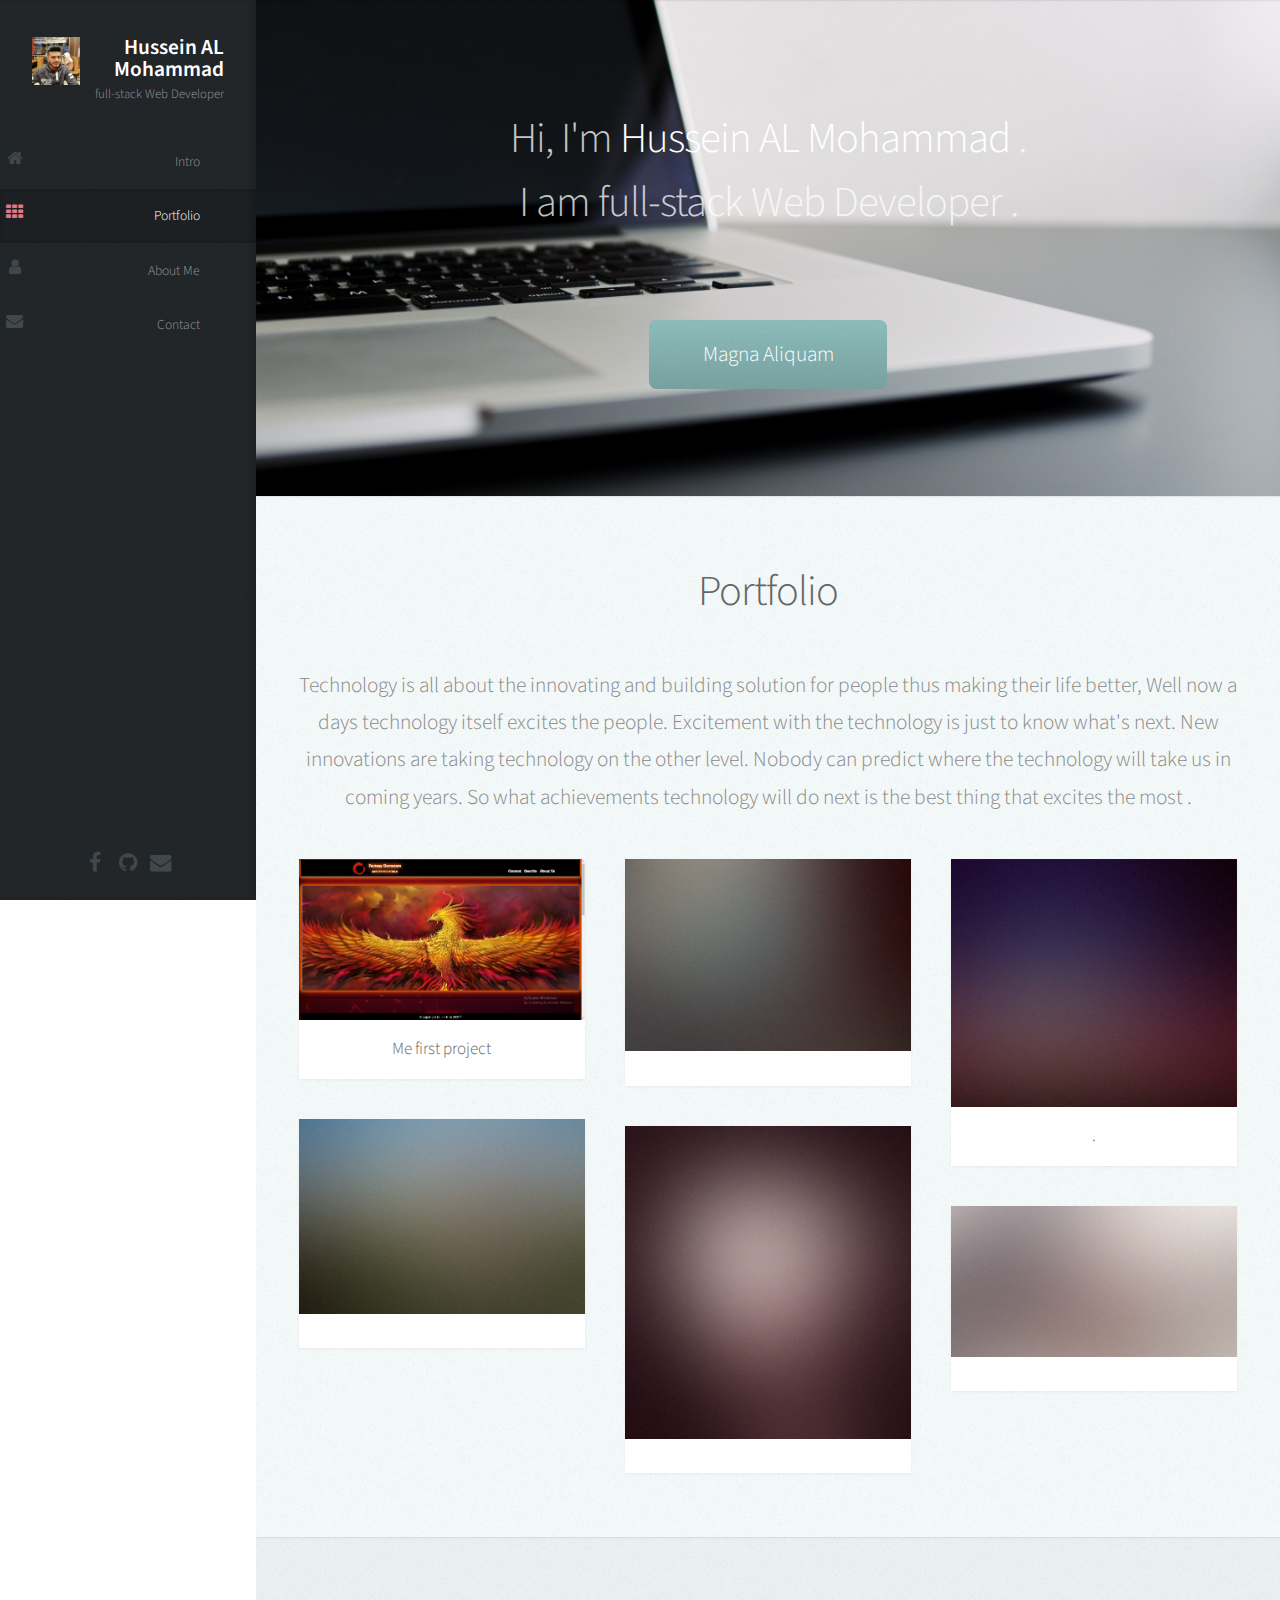
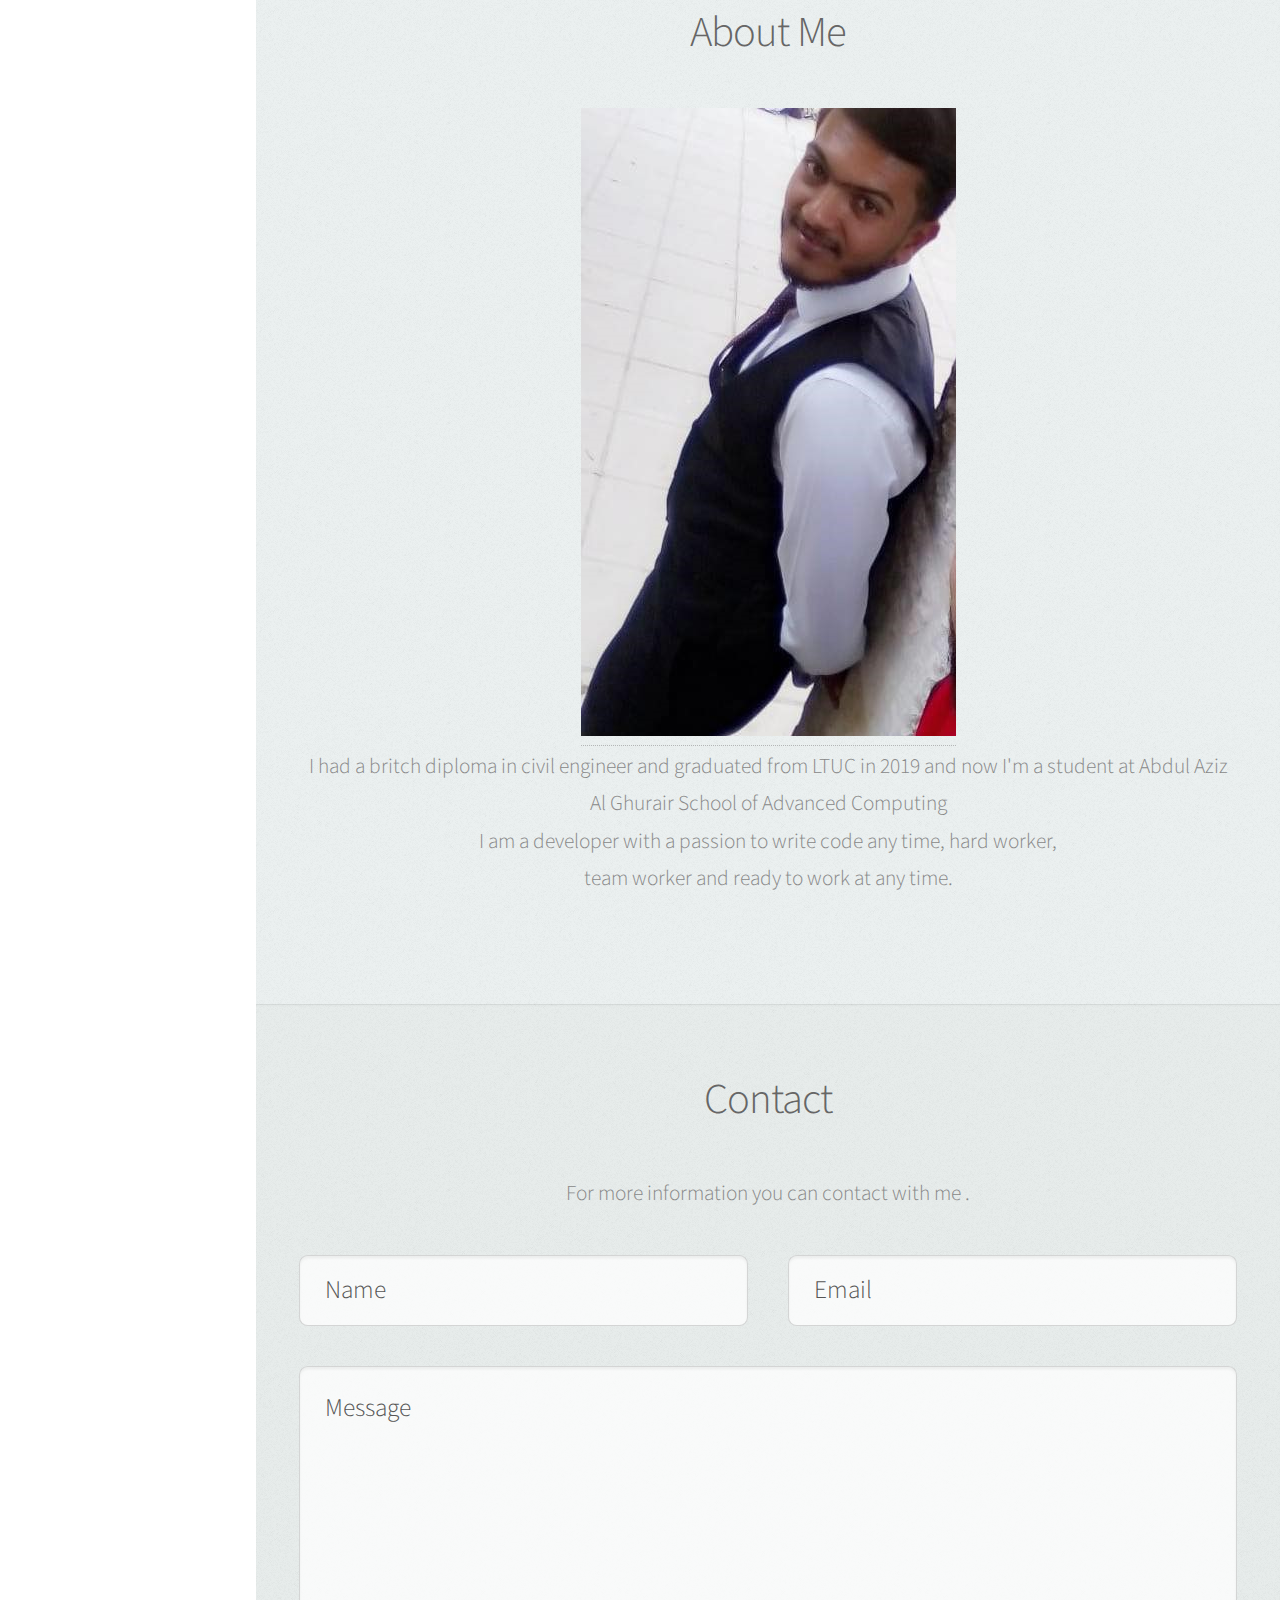
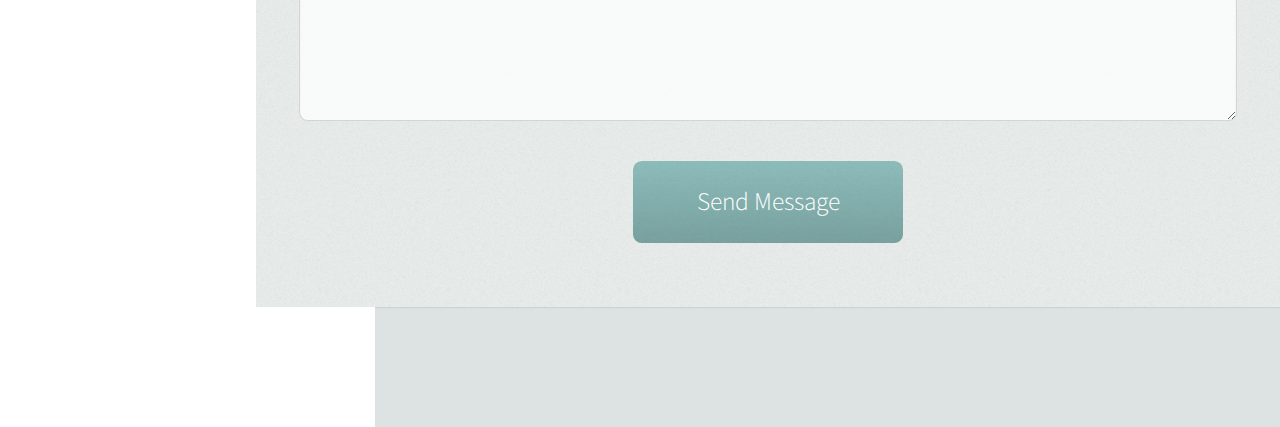
<file: index.html>
<!DOCTYPE HTML>
<!--
	Prologue by HTML5 UP
	html5up.net | @ajlkn
	Free for personal and commercial use under the CCA 3.0 license (html5up.net/license)
-->
<html>
	<head>
		<title>Hussein AL Mohammad Portfolio</title>
		<meta charset="utf-8" />
		<meta name="viewport" content="width=device-width, initial-scale=1, user-scalable=no" />
		<!-- <link rel="stylesheet" href="ass	ets/css/main.css" /> -->
		<link rel="stylesheet" href="assets/css/base.css">
		<link rel="stylesheet" href="assets/css/layout.css">
		<link rel="stylesheet" href="assets/css/modules.css">
	</head>
	<body class="is-preload">

		<!-- Header -->
			<div id="header">

				<div class="top">

					<!-- Logo -->
						<div id="logo">
							<span class="image avatar48"><img src="images/Hussein.jpg" alt="zzzzz" /></span>
							<h1 id="title">Hussein AL Mohammad</h1>
							<p>full-stack Web Developer </p>
						</div>

					<!-- Nav -->
						<nav id="nav">
							<ul>
								<li><a href="#top" id="top-link"><span class="icon fa-home">Intro</span></a></li>
								<li><a href="#portfolio" id="portfolio-link"><span class="icon fa-th">Portfolio</span></a></li>
								<li><a href="#about" id="about-link"><span class="icon fa-user">About Me</span></a></li>
								<li><a href="#contact" id="contact-link"><span class="icon fa-envelope">Contact</span></a></li>
							</ul>
						</nav>

				</div>

				<div class="bottom">

					<!-- Social Icons -->
						<ul class="icons">
							<!-- <li><a href="#" class="icon fa-twitter"><span class="label">Twitter</span></a></li> -->
							<li><a href="https://www.facebook.com/profile.php?id=100006648313156" class="icon fa-facebook"><span class="label">Facebook</span></a></li>
							<li><a href="https://github.com/Hussein66253" class="icon fa-github"><span class="label">Github</span></a></li>
							<!-- <li><a href="#" class="icon fa-dribbble"><span class="label">Dribbble</span></a></li> -->
							<li><a href="https://hussein66253@icloud.com" class="icon fa-envelope"><span class="label">Email</span></a></li>
						</ul>

				</div>

			</div>

		<!-- Main -->
			<div id="main">

				<!-- Intro -->
					<section id="top" class="one dark cover">
						<div class="container">

							<header>
								<h2 class="alt">Hi, I'm  <strong>Hussein AL Mohammad</strong> . <br> I am full-stack Web Developer .</p>
							</header>

							<footer>
								<a href="#portfolio" class="button scrolly">Magna Aliquam</a>
							</footer>

						</div>
					</section>

				<!-- Portfolio -->
					<section id="portfolio" class="two">
						<div class="container">

							<header>
								<h2>Portfolio</h2>
							</header>

							<p>Technology is all about the innovating and building solution for people thus making their life better, Well now a days technology itself excites the people. Excitement with the technology is just to know what's next. New innovations are taking technology on the other level. Nobody can predict where the technology will take us in coming years. So what achievements technology will do next is the best thing that excites the most	.</p>

							<div class="row">
								<div class="col-4 col-12-mobile">
									<article class="item">
										<a href="https://quick-bits.github.io/fantasy-project/index.html" class="image fit"><img src="images/pic-fant.png" alt="" /></a>
										<header>
											<h3>Me first project</h3>
										</header>
									</article>
									<article class="item">
										<a href="#" class="image fit"><img src="images/pic02.jpg" alt="" /></a>
										<header>
											<h3> </h3>
										</header>
									</article>
								</div>
								<div class="col-4 col-12-mobile">
									<article class="item">
										<a href="#" class="image fit"><img src="images/pic03.jpg" alt="" /></a>
										<header>
											<h3></h3>
										</header>
									</article>
									<article class="item">
										<a href="#" class="image fit"><img src="images/pic04.jpg" alt="" /></a>
										<header>
											<h3></h3>
										</header>
									</article>
								</div>
								<div class="col-4 col-12-mobile">
									<article class="item">
										<a href="#" class="image fit"><img src="images/pic07.jpg" alt="Nature" /></a>
										<header>
											<h3>.</h3>
										</header>
									</article>
									<article class="item">
										<a href="#" class="image fit"><img src="images/pic06.jpg" alt="friends" /></a>
										<header>
											<h3></h3>
										</header>
									</article>
								</div>
							</div>

						</div>
					</section>

				<!-- About Me -->
					<section id="about" class="three">
						<div class="container">

							<header>
								<h2>About Me</h2>
							</header>


							<a href="https://www.icloud.com/iclouddrive/0LF2GhEoJfBlWH83_ekZb_vEw#Hussein_Eisa_AL_Mohamad__-_video" id="image featured"><img src="images/banner.jpg" alt="" /></a>

							<p>I had a britch diploma in civil engineer and graduated from LTUC in 2019 and now I'm a student at Abdul Aziz Al Ghurair School of Advanced Computing <br> 
								I am a developer with a passion to write code any time, hard worker, <br> team worker and ready to work at any time.</p>

						</div>
					</section>

				<!-- Contact -->
					<section id="contact" class="four">
						<div class="container">

							<header>
								<h2>Contact</h2>
							</header>

							<p>For more information you can contact with me .</p>

							<form method="post" action="#">
								<div class="row">
									<div class="col-6 col-12-mobile"><input type="text" name="name" placeholder="Name" /></div>
									<div class="col-6 col-12-mobile"><input type="text" name="email" placeholder="Email" /></div>
									<div class="col-12">
										<textarea name="message" placeholder="Message"></textarea>
									</div>
									<div class="col-12">
										<input type="submit" value="Send Message" />
									</div>
								</div>
							</form>

						</div>
					</section>

			</div>

		<!-- Footer -->
			<div id="footer">

				<!-- Copyright -->
					<ul class="copyright">
						<!-- <li>&copy; Untitled. All rights reserved.</li><li>Design: <a href="http://html5up.net">HTML5 UP</a></li> -->
					</ul>

			</div>

		<!-- Scripts -->
			<script src="assets/js/jquery.min.js"></script>
			<script src="assets/js/jquery.scrolly.min.js"></script>
			<script src="assets/js/jquery.scrollex.min.js"></script>
			<script src="assets/js/browser.min.js"></script>
			<script src="assets/js/breakpoints.min.js"></script>
			<script src="assets/js/util.js"></script>
			<script src="assets/js/main.js"></script>

	</body>
</html>
</file>
<file: assets/css/layout.css>
/*
	Prologue by HTML5 UP
	html5up.net | @ajlkn
	Free for personal and commercial use under the CCA 3.0 license (html5up.net/license)
*/
/* Header */

#header {
    display: -moz-flex;
    display: -webkit-flex;
    display: -ms-flex;
    display: flex;
    -moz-flex-direction: column;
    -webkit-flex-direction: column;
    -ms-flex-direction: column;
    flex-direction: column;
    -moz-justify-content: space-between;
    -webkit-justify-content: space-between;
    -ms-justify-content: space-between;
    justify-content: space-between;
    background: #222629 url("images/overlay.png");
    box-shadow: inset -0.25em 0 0.25em 0 rgba(0, 0, 0, 0.1);
    color: #fff;
    height: 100%;
    left: 0;
    overflow-y: auto;
    position: fixed;
    text-align: right;
    top: 0;
    width: 375px;
}

    #header .top {
        -moz-flex-grow: 1;
        -webkit-flex-grow: 1;
        -ms-flex-grow: 1;
        flex-grow: 1;
    }

    #header .bottom {
        -moz-flex-shrink: 0;
        -webkit-flex-shrink: 0;
        -ms-flex-shrink: 0;
        flex-shrink: 0;
        padding: 1.5em 0 0.75em 0;
    }

        #header .bottom > :last-child {
            margin-bottom: 0;
        }

    #header .icons {
        font-size: 0.8em;
        text-align: center;
    }

        #header .icons a {
            color: #41484c;
            -moz-transition: color 0.35s ease-in-out;
            -webkit-transition: color 0.35s ease-in-out;
            -ms-transition: color 0.35s ease-in-out;
            transition: color 0.35s ease-in-out;
        }

            #header .icons a:hover {
                color: #fff;
            }
            header {
                margin: 0 0 2em 0;
            }
            #header {
                width: 300px;
            }
            #header {
				width: 20%;
            }           
	#headerToggle {
		display: none;
	}
/* Item */

.item {
    box-shadow: 0 0.05em 0.15em 0 rgba(0, 0, 0, 0.05);
    margin-bottom: 40px;
}

    .item header {
        background: #fff;
        margin: 0;
        padding: 1em 0 1em 0;
        font-size: 0.8em;
    }

        .item header h3 {
            font-size: 1em;
        }

/* Footer */

#footer {
    margin-left: 375px;
    text-align: center;
    background-color: #dce3e2;
    padding: 3em 0 4em 0;
    box-shadow: inset 0 1px 0 0 rgba(0, 0, 0, 0.05), inset 0 0.1em 0.1em 0 rgba(0, 0, 0, 0.025);
    font-size: 0.8em;
}

    #footer .copyright {
        cursor: default;
        margin: 0;
    }

        #footer .copyright li {
            display: inline-block;
            line-height: 1em;
            border-left: solid 1px rgba(128, 128, 128, 0.35);
            padding: 0 0 0 0.5em;
            margin: 0 0 0 0.5em;
        }

            #footer .copyright li:first-child {
                border-left: 0;
                padding-left: 0;
                margin-left: 0;
            }

            #nav ul {
                list-style: none;
                padding-left: 0;
                margin-bottom: 0;
            }
        
                #nav ul li {
                    padding-left: 0;
                }
        
                    #nav ul li a {
                        display: block;
                        padding: 0.5em 1.5em 0.5em 1.5em;
                        color: rgba(255, 255, 255, 0.5);
                        text-decoration: none;
                        outline: 0;
                        border: 0;
                        -moz-transition: none;
                        -webkit-transition: none;
                        -ms-transition: none;
                        transition: none;
                    }
        
                        #nav ul li a span {
                            position: relative;
                            display: block;
                            font-size: 0.8em;
                        }
        
                            #nav ul li a span:before {
                                position: absolute;
                                left: 0;
                                color: #41484c;
                                text-align: center;
                                width: 1.25em;
                                line-height: 1.75em;
                            }
        
                        #nav ul li a.active {
                            background: rgba(0, 0, 0, 0.15);
                            box-shadow: inset 0 0 0.25em 0 rgba(0, 0, 0, 0.125);
                            color: #fff;
                        }
        
                            #nav ul li a.active span:before {
                                color: #e27689;
                            }
/* Sections/Article */

section, article {
    margin-bottom: 3em;
}

    section > :last-child,
    section > .container, section:last-child, article > :last-child,
    article > .container, article:last-child {
        margin-bottom: 0;
    }

    .row > section, .row > article {
        margin-bottom: 0;
    }
    * Row */

	.row {
		display: flex;
		flex-wrap: wrap;
		box-sizing: border-box;
		align-items: stretch;
	}

		.row > * {
			box-sizing: border-box;
		}

		.row.gtr-uniform > * > :last-child {
			margin-bottom: 0;
		}

		.row.aln-left {
			justify-content: flex-start;
		}

		.row.aln-center {
			justify-content: center;
		}

		.row.aln-right {
			justify-content: flex-end;
		}

		.row.aln-top {
			align-items: flex-start;
		}

		.row.aln-middle {
			align-items: center;
		}

		.row.aln-bottom {
			align-items: flex-end;
		}

		.row > .imp {
			order: -1;
		}

		.row > .col-1 {
			width: 8.3333333333%;
		}

		.row > .off-1 {
			margin-left: 8.3333333333%;
		}

		.row > .col-2 {
			width: 16.6666666667%;
		}

		.row > .off-2 {
			margin-left: 16.6666666667%;
		}

		.row > .col-3 {
			width: 25%;
		}

		.row > .off-3 {
			margin-left: 25%;
		}

		.row > .col-4 {
			width: 33.3333333333%;
		}

		.row > .off-4 {
			margin-left: 33.3333333333%;
		}

		.row > .col-5 {
			width: 41.6666666667%;
		}

		.row > .off-5 {
			margin-left: 41.6666666667%;
		}

		.row > .col-6 {
			width: 50%;
		}

		.row > .off-6 {
			margin-left: 50%;
		}

		.row > .col-7 {
			width: 58.3333333333%;
		}

		.row > .off-7 {
			margin-left: 58.3333333333%;
		}

		.row > .col-8 {
			width: 66.6666666667%;
		}

		.row > .off-8 {
			margin-left: 66.6666666667%;
		}

		.row > .col-9 {
			width: 75%;
		}

		.row > .off-9 {
			margin-left: 75%;
		}

		.row > .col-10 {
			width: 83.3333333333%;
		}

		.row > .off-10 {
			margin-left: 83.3333333333%;
		}

		.row > .col-11 {
			width: 91.6666666667%;
		}

		.row > .off-11 {
			margin-left: 91.6666666667%;
		}

		.row > .col-12 {
			width: 100%;
		}

		.row > .off-12 {
			margin-left: 100%;
		}

		.row.gtr-0 {
			margin-top: 0px;
			margin-left: 0px;
		}

			.row.gtr-0 > * {
				padding: 0px 0 0 0px;
			}

			.row.gtr-0.gtr-uniform {
				margin-top: 0px;
			}

				.row.gtr-0.gtr-uniform > * {
					padding-top: 0px;
				}

		.row.gtr-25 {
			margin-top: -10px;
			margin-left: -10px;
		}

			.row.gtr-25 > * {
				padding: 10px 0 0 10px;
			}

			.row.gtr-25.gtr-uniform {
				margin-top: -10px;
			}

				.row.gtr-25.gtr-uniform > * {
					padding-top: 10px;
				}

		.row.gtr-50 {
			margin-top: -20px;
			margin-left: -20px;
		}

			.row.gtr-50 > * {
				padding: 20px 0 0 20px;
			}

			.row.gtr-50.gtr-uniform {
				margin-top: -20px;
			}

				.row.gtr-50.gtr-uniform > * {
					padding-top: 20px;
				}

		.row {
			margin-top: -40px;
			margin-left: -40px;
		}

			.row > * {
				padding: 40px 0 0 40px;
			}

			.row.gtr-uniform {
				margin-top: -40px;
			}

				.row.gtr-uniform > * {
					padding-top: 40px;
				}

		.row.gtr-150 {
			margin-top: -60px;
			margin-left: -60px;
		}

			.row.gtr-150 > * {
				padding: 60px 0 0 60px;
			}

			.row.gtr-150.gtr-uniform {
				margin-top: -60px;
			}

				.row.gtr-150.gtr-uniform > * {
					padding-top: 60px;
				}

		.row.gtr-200 {
			margin-top: -80px;
			margin-left: -80px;
		}

			.row.gtr-200 > * {
				padding: 80px 0 0 80px;
			}

			.row.gtr-200.gtr-uniform {
				margin-top: -80px;
			}

				.row.gtr-200.gtr-uniform > * {
					padding-top: 80px;
				}

footer {
        margin: 2em 0 0 0;
       }
</file>
<file: assets/css/modules.css>
/*
	Prologue by HTML5 UP
	html5up.net | @ajlkn
	Free for personal and commercial use under the CCA 3.0 license (html5up.net/license)
*/
/* Icons */

.icon {
    text-decoration: none;
}

	ul.icons {
		cursor: default;
		list-style: none;
		padding-left: 0;
	}

		ul.icons li {
			display: inline-block;
			padding-left: 0;
		}

		ul.icons a {
			display: inline-block;
			width: 2em;
			height: 2em;
			line-height: 2em;
			text-align: center;
			border: 0;
		}


    .icon:before {
        display: inline-block;
        font-family: FontAwesome;
        font-size: 1.25em;
        text-decoration: none;
        font-style: normal;
        font-weight: normal;
        line-height: 1;
        -webkit-font-smoothing: antialiased;
        -moz-osx-font-smoothing: grayscale;
    }

    .icon > .label {
        display: none;
    }
	#logo {
		position: relative;
		margin: 1.75em 1.5em 1.5em 1.5em;
		min-height: 48px;
		cursor: default;
	}

		#logo h1 {
			position: relative;
			color: #fff;
			font-weight: 600;
			font-size: 1em;
			line-height: 1em;
		}

		#logo p {
			position: relative;
			display: block;
			font-size: 0.6em;
			color: rgba(255, 255, 255, 0.5);
			line-height: 1.25em;
			margin: 0.5em 0 0 0;
		}

		#logo .image {
			position: absolute;
			left: 0;
			top: 0;
		}
/* Form */

form label {
    display: block;
    text-align: left;
    margin-bottom: 0.5em;
}

form input[type="text"],
form input[type="email"],
form input[type="password"],
form select,
form textarea {
    position: relative;
    -webkit-appearance: none;
    display: block;
    border: 0;
    outline: 0;
    background: #fff;
    background: rgba(255, 255, 255, 0.75);
    width: 100%;
    border-radius: 0.35em;
    padding: 0.75em 1em 0.75em 1em;
    box-shadow: inset 0 0.1em 0.1em 0 rgba(0, 0, 0, 0.05);
    border: solid 1px rgba(0, 0, 0, 0.15);
    -moz-transition: all 0.35s ease-in-out;
    -webkit-transition: all 0.35s ease-in-out;
    -ms-transition: all 0.35s ease-in-out;
    transition: all 0.35s ease-in-out;
}

    form input[type="text"]:focus,
    form input[type="email"]:focus,
    form input[type="password"]:focus,
    form select:focus,
    form textarea:focus {
        box-shadow: 0 0 2px 1px #8ebebc;
        background: #fff;
    }

form input[type="text"],
form input[type="email"],
form input[type="password"],
form select {
    line-height: 1.25em;
}

form textarea {
    min-height: 14em;
}

form ::-webkit-input-placeholder {
    color: #555 !important;
}

form :-moz-placeholder {
    color: #555 !important;
}

form ::-moz-placeholder {
    color: #555 !important;
}

form :-ms-input-placeholder {
    color: #555 !important;
}

form ::-moz-focus-inner {
    border: 0;
}

/* Table */

table {
    width: 100%;
    text-align: left;
}

    table tbody tr:nth-child(2n+2) {
        background: #f4f4f4;
    }

    table td {
        padding: 0.5em 1em 0.5em 1em;
    }

    table th {
        text-align: left;
        padding: 0.5em 1em 0.5em 1em;
        color: #fff;
        background: #222729 url("images/overlay.png");
    }

    table thead {
        background: #444;
        color: #fff;
    }

    table tfoot {
        background: #eee;
    }

/* Button */

input[type="button"],
input[type="submit"],
input[type="reset"],
button,
.button {
    position: relative;
    display: inline-block;
    border-radius: 0.35em;
    color: #fff !important;
    text-decoration: none;
    padding: 0.75em 2.5em 0.75em 2.5em;
    background-color: #8ebebc;
    border: 0;
    cursor: pointer;
    background-image: -moz-linear-gradient(top, rgba(0, 0, 0, 0), rgba(0, 0, 0, 0.15)), url("images/overlay.png");
    background-image: -webkit-linear-gradient(top, rgba(0, 0, 0, 0), rgba(0, 0, 0, 0.15)), url("images/overlay.png");
    background-image: -ms-linear-gradient(top, rgba(0, 0, 0, 0), rgba(0, 0, 0, 0.15)), url("images/overlay.png");
    background-image: linear-gradient(top, rgba(0, 0, 0, 0), rgba(0, 0, 0, 0.15)), url("images/overlay.png");
    -moz-transition: background-color 0.35s ease-in-out;
    -webkit-transition: background-color 0.35s ease-in-out;
    -ms-transition: background-color 0.35s ease-in-out;
    transition: background-color 0.35s ease-in-out;
}

    input[type="button"]:hover,
    input[type="submit"]:hover,
    input[type="reset"]:hover,
    button:hover,
    .button:hover {
        background-color: #9ececc;
    }

    input[type="button"]:active,
    input[type="submit"]:active,
    input[type="reset"]:active,
    button:active,
    .button:active {
        background-color: #7eaeac;
    }

/* List */

ul {
    list-style: disc;
    padding-left: 1em;
}

    ul li {
        padding-left: 0.5em;
    }

ol {
    list-style: decimal;
    padding-left: 1.25em;
}

    ol li {
        padding-left: 0.25em;
    }

/* Image */

.image {
    display: inline-block;
    border: 0;
}
 
    .image img {
        display: block;
        width: 100%;
    }
   
    .image.avatar48 {
        width: 48px;
        height: 48px;
        background: #f00;
    }

        .image.avatar48 img {
            width: 48px;
            height: 48px;
        }

    .image.fit {
        display: block;
        width: 100%;
    }

    .image.featured {
        display: block;
        width: 100%;
        margin: 0 0 2em 0;
    }

    .image.left {
        float: left;
        margin: 0 2em 2em 0;
    }

    .image.centered {
        display: block;
        margin: 0 0 2em 0;
    }

        .image.centered img {
            margin: 0 auto;
            width: auto;
        }
        input, textarea, select {
            font-family: 'Source Sans Pro', sans-serif;
            font-size: 19pt;
            font-weight: 300;
            line-height: 1.75em;
            color: #888;
        }
    
        h1, h2, h3, h4, h5, h6 {
            font-weight: 300;
            color: #666;
            line-height: 1.5em;
        }
    
        h1 a, h2 a, h3 a, h4 a, h5 a, h6 a {
            color: inherit;
            text-decoration: none;
        }
    
            h1 a strong, h2 a strong, h3 a strong, h4 a strong, h5 a strong, h6 a strong {
                color: #333;
            }
    
        h2 {
            font-size: 2em;
            letter-spacing: -1px;
        }
    
            h2.alt {
                color: #444;
            }
    
                h2.alt strong {
                color: #444;
                }
    
        h3 {
            font-size: 1.5em;
        }
    
    
    
            header > p {
                margin: 1em 0 0 0;
            }
    
        
    
        strong, b {
            font-weight: 300;
            color: #666;
        }
    
        em, i {
            font-style: italic;
        }
    
        a {
            text-decoration: none;
            color: inherit;
            border-bottom: dotted 1px rgba(128, 128, 128, 0.5);
            -moz-transition: color 0.35s ease-in-out, border-bottom-color 0.35s ease-in-out;
            -webkit-transition: color 0.35s ease-in-out, border-bottom-color 0.35s ease-in-out;
            -ms-transition: color 0.35s ease-in-out, border-bottom-color 0.35s ease-in-out;
            transition: color 0.35s ease-in-out, border-bottom-color 0.35s ease-in-out;
            outline: 0;
        }
    
            a:hover {
                color: #E27689;
                border-bottom-color: rgba(255, 255, 255, 0);
            }
    
        sub {
            position: relative;
            top: 0.5em;
            font-size: 0.8em;
        }
    
        sup {
            position: relative;
            top: -0.5em;
            font-size: 0.8em;
        }
    
        hr {
            border: 0;
            border-top: solid 1px #ddd;
        }
    
        blockquote {
            border-left: solid 0.5em #ddd;
            padding: 1em 0 1em 2em;
            font-style: italic;
        }
    
        p, ul, ol, dl, table {
            margin-bottom: 2em;
        }
    
        br.clear {
            clear: both;
        }
    
    /* Container */
    
        .container {
            margin: 0 auto;
            max-width: 100%;
            width: 1400px;
        }
</file>
<file: assets/css/base.css>
@import url("font-awesome.min.css");
@import url("https://fonts.googleapis.com/css?family=Source+Sans+Pro:300,300italic,400,600");

/*
	Prologue by HTML5 UP
	html5up.net | @ajlkn
	Free for personal and commercial use under the CCA 3.0 license (html5up.net/license)
*/
html, body, div, span, applet, object,
iframe, h1, h2, h3, h4, h5, h6, p, blockquote,
pre, a, abbr, acronym, address, big, cite,
code, del, dfn, em, img, ins, kbd, q, s, samp,
small, strike, strong, sub, sup, tt, var, b,
u, i, center, dl, dt, dd, ol, ul, li, fieldset,
form, label, legend, table, caption, tbody,
tfoot, thead, tr, th, td, article, aside,
canvas, details, embed, figure, figcaption,
footer, header, hgroup, menu, nav, output, ruby,
section, summary, time, mark, audio, video {
	margin: 0;
	padding: 0;
	border: 0;
	font-size: 100%;
	font: inherit;
    vertical-align: baseline;}

article, aside, details, figcaption, figure,
footer, header, hgroup, menu, nav, section {
    display: block;}
body {
	line-height: 1;
}

ol, ul {
	list-style: none;
}

blockquote, q {
	quotes: none;
}

blockquote:before, blockquote:after, q:before, q:after {
    content: '';
    content: none;
}

table {
border-collapse: collapse;
border-spacing: 0;
}

body {
-webkit-text-size-adjust: none;
}

mark {
background-color: transparent;
color: inherit;
}

input::-moz-focus-inner {
border: 0;
padding: 0;
}

input, select, textarea {
-moz-appearance: none;
-webkit-appearance: none;
-ms-appearance: none;
appearance: none;
}
html {
    box-sizing: border-box;
}

*, *:before, *:after {
    box-sizing: inherit;
}

body.is-preload *, body.is-preload *:before, body.is-preload *:after {
    -moz-animation: none !important;
    -webkit-animation: none !important;
    -ms-animation: none !important;
    animation: none !important;
    -moz-transition: none !important;
    -webkit-transition: none !important;
    -ms-transition: none !important;
    transition: none !important;
}
body {
    background: #fff;
    font-family: 'Source Sans Pro', sans-serif;
    font-size: 19pt;
    font-weight: 300;
    line-height: 1.75em;
    color: #888;
}

body, input, textarea, select {
    font-size: 17pt;
}
/* Main */

#main {
    margin-left: 375px;
}

    #main > section {
        margin: 0;
        overflow: hidden;
        padding: 4em 0;
        box-shadow: inset 0 1px 0 0 rgba(0, 0, 0, 0.05), inset 0 0.1em 0.1em 0 rgba(0, 0, 0, 0.025);
        text-align: center;
        background-image: url("images/overlay.png");
    }

        #main > section.dark {
            color: #ddd;
            color: rgba(255, 255, 255, 0.75);
        }

            #main > section.dark h2, #main > section.dark h3, #main > section.dark h4, #main > section.dark h5, #main > section.dark h6 {
                color: inherit;
            }

            #main > section.dark strong {
                color: #fff;
                border-color: inherit;
            }

            #main > section.dark a {
                color: #fff;
                border-color: inherit;
            }

                #main > section.dark a:hover {
                    border-bottom-color: rgba(255, 255, 255, 0);
                }

        #main > section.cover {
            padding: 10em 0;
            background-size: cover;
            background-position: center center;
        }

        #main > section.one {
            background-color: #81918E;
            background-image: url("../../images/backPic.jpg");
        }

        #main > section.two {
            background-color: #f5fafa;
        }

        #main > section.three {
            background-color: #ecf1f1;
        }

        #main > section.four {
            background-color: #e8edec;
        }

		@media screen and (min-width: 961px) and (max-width: 1880px) {

			.container {
				width: 1200px;
			}

		}

		@media screen and (min-width: 961px) and (max-width: 1620px) {

			.container {
				width: 960px;
			}

		}

		@media screen and (min-width: 961px) and (max-width: 1320px) {

			.container {
				width: 100%;
			}

		}

		@media screen and (max-width: 960px) {

			.container {
				width: 100%;
			}

		}

		@media screen and (max-width: 736px) {

			.container {
				width: 100%;
			}

		}

		@media screen and (min-width: 961px) and (max-width: 1880px) {

			.row {
				display: flex;
				flex-wrap: wrap;
				box-sizing: border-box;
				align-items: stretch;
			}

				.row > * {
					box-sizing: border-box;
				}

				.row.gtr-uniform > * > :last-child {
					margin-bottom: 0;
				}

				.row.aln-left {
					justify-content: flex-start;
				}

				.row.aln-center {
					justify-content: center;
				}

				.row.aln-right {
					justify-content: flex-end;
				}

				.row.aln-top {
					align-items: flex-start;
				}

				.row.aln-middle {
					align-items: center;
				}

				.row.aln-bottom {
					align-items: flex-end;
				}

				.row > .imp-wide {
					order: -1;
				}

				.row > .col-1-wide {
					width: 8.3333333333%;
				}

				.row > .off-1-wide {
					margin-left: 8.3333333333%;
				}

				.row > .col-2-wide {
					width: 16.6666666667%;
				}

				.row > .off-2-wide {
					margin-left: 16.6666666667%;
				}

				.row > .col-3-wide {
					width: 25%;
				}

				.row > .off-3-wide {
					margin-left: 25%;
				}

				.row > .col-4-wide {
					width: 33.3333333333%;
				}

				.row > .off-4-wide {
					margin-left: 33.3333333333%;
				}

				.row > .col-5-wide {
					width: 41.6666666667%;
				}

				.row > .off-5-wide {
					margin-left: 41.6666666667%;
				}

				.row > .col-6-wide {
					width: 50%;
				}

				.row > .off-6-wide {
					margin-left: 50%;
				}

				.row > .col-7-wide {
					width: 58.3333333333%;
				}

				.row > .off-7-wide {
					margin-left: 58.3333333333%;
				}

				.row > .col-8-wide {
					width: 66.6666666667%;
				}

				.row > .off-8-wide {
					margin-left: 66.6666666667%;
				}

				.row > .col-9-wide {
					width: 75%;
				}

				.row > .off-9-wide {
					margin-left: 75%;
				}

				.row > .col-10-wide {
					width: 83.3333333333%;
				}

				.row > .off-10-wide {
					margin-left: 83.3333333333%;
				}

				.row > .col-11-wide {
					width: 91.6666666667%;
				}

				.row > .off-11-wide {
					margin-left: 91.6666666667%;
				}

				.row > .col-12-wide {
					width: 100%;
				}

				.row > .off-12-wide {
					margin-left: 100%;
				}

				.row.gtr-0 {
					margin-top: 0px;
					margin-left: 0px;
				}

					.row.gtr-0 > * {
						padding: 0px 0 0 0px;
					}

					.row.gtr-0.gtr-uniform {
						margin-top: 0px;
					}

						.row.gtr-0.gtr-uniform > * {
							padding-top: 0px;
						}

				.row.gtr-25 {
					margin-top: -10px;
					margin-left: -10px;
				}

					.row.gtr-25 > * {
						padding: 10px 0 0 10px;
					}

					.row.gtr-25.gtr-uniform {
						margin-top: -10px;
					}

						.row.gtr-25.gtr-uniform > * {
							padding-top: 10px;
						}

				.row.gtr-50 {
					margin-top: -20px;
					margin-left: -20px;
				}

					.row.gtr-50 > * {
						padding: 20px 0 0 20px;
					}

					.row.gtr-50.gtr-uniform {
						margin-top: -20px;
					}

						.row.gtr-50.gtr-uniform > * {
							padding-top: 20px;
						}

				.row {
					margin-top: -40px;
					margin-left: -40px;
				}

					.row > * {
						padding: 40px 0 0 40px;
					}

					.row.gtr-uniform {
						margin-top: -40px;
					}

						.row.gtr-uniform > * {
							padding-top: 40px;
						}

				.row.gtr-150 {
					margin-top: -60px;
					margin-left: -60px;
				}

					.row.gtr-150 > * {
						padding: 60px 0 0 60px;
					}

					.row.gtr-150.gtr-uniform {
						margin-top: -60px;
					}

						.row.gtr-150.gtr-uniform > * {
							padding-top: 60px;
						}

				.row.gtr-200 {
					margin-top: -80px;
					margin-left: -80px;
				}

					.row.gtr-200 > * {
						padding: 80px 0 0 80px;
					}

					.row.gtr-200.gtr-uniform {
						margin-top: -80px;
					}

						.row.gtr-200.gtr-uniform > * {
							padding-top: 80px;
						}

		}

		@media screen and (min-width: 961px) and (max-width: 1620px) {

			.row {
				display: flex;
				flex-wrap: wrap;
				box-sizing: border-box;
				align-items: stretch;
			}

				.row > * {
					box-sizing: border-box;
				}

				.row.gtr-uniform > * > :last-child {
					margin-bottom: 0;
				}

				.row.aln-left {
					justify-content: flex-start;
				}

				.row.aln-center {
					justify-content: center;
				}

				.row.aln-right {
					justify-content: flex-end;
				}

				.row.aln-top {
					align-items: flex-start;
				}

				.row.aln-middle {
					align-items: center;
				}

				.row.aln-bottom {
					align-items: flex-end;
				}

				.row > .imp-normal {
					order: -1;
				}

				.row > .col-1-normal {
					width: 8.3333333333%;
				}

				.row > .off-1-normal {
					margin-left: 8.3333333333%;
				}

				.row > .col-2-normal {
					width: 16.6666666667%;
				}

				.row > .off-2-normal {
					margin-left: 16.6666666667%;
				}

				.row > .col-3-normal {
					width: 25%;
				}

				.row > .off-3-normal {
					margin-left: 25%;
				}

				.row > .col-4-normal {
					width: 33.3333333333%;
				}

				.row > .off-4-normal {
					margin-left: 33.3333333333%;
				}

				.row > .col-5-normal {
					width: 41.6666666667%;
				}

				.row > .off-5-normal {
					margin-left: 41.6666666667%;
				}

				.row > .col-6-normal {
					width: 50%;
				}

				.row > .off-6-normal {
					margin-left: 50%;
				}

				.row > .col-7-normal {
					width: 58.3333333333%;
				}

				.row > .off-7-normal {
					margin-left: 58.3333333333%;
				}

				.row > .col-8-normal {
					width: 66.6666666667%;
				}

				.row > .off-8-normal {
					margin-left: 66.6666666667%;
				}

				.row > .col-9-normal {
					width: 75%;
				}

				.row > .off-9-normal {
					margin-left: 75%;
				}

				.row > .col-10-normal {
					width: 83.3333333333%;
				}

				.row > .off-10-normal {
					margin-left: 83.3333333333%;
				}

				.row > .col-11-normal {
					width: 91.6666666667%;
				}

				.row > .off-11-normal {
					margin-left: 91.6666666667%;
				}

				.row > .col-12-normal {
					width: 100%;
				}

				.row > .off-12-normal {
					margin-left: 100%;
				}

				.row.gtr-0 {
					margin-top: 0px;
					margin-left: 0px;
				}

					.row.gtr-0 > * {
						padding: 0px 0 0 0px;
					}

					.row.gtr-0.gtr-uniform {
						margin-top: 0px;
					}

						.row.gtr-0.gtr-uniform > * {
							padding-top: 0px;
						}

				.row.gtr-25 {
					margin-top: -10px;
					margin-left: -10px;
				}

					.row.gtr-25 > * {
						padding: 10px 0 0 10px;
					}

					.row.gtr-25.gtr-uniform {
						margin-top: -10px;
					}

						.row.gtr-25.gtr-uniform > * {
							padding-top: 10px;
						}

				.row.gtr-50 {
					margin-top: -20px;
					margin-left: -20px;
				}

					.row.gtr-50 > * {
						padding: 20px 0 0 20px;
					}

					.row.gtr-50.gtr-uniform {
						margin-top: -20px;
					}

						.row.gtr-50.gtr-uniform > * {
							padding-top: 20px;
						}

				.row {
					margin-top: -40px;
					margin-left: -40px;
				}

					.row > * {
						padding: 40px 0 0 40px;
					}

					.row.gtr-uniform {
						margin-top: -40px;
					}

						.row.gtr-uniform > * {
							padding-top: 40px;
						}

				.row.gtr-150 {
					margin-top: -60px;
					margin-left: -60px;
				}

					.row.gtr-150 > * {
						padding: 60px 0 0 60px;
					}

					.row.gtr-150.gtr-uniform {
						margin-top: -60px;
					}

						.row.gtr-150.gtr-uniform > * {
							padding-top: 60px;
						}

				.row.gtr-200 {
					margin-top: -80px;
					margin-left: -80px;
				}

					.row.gtr-200 > * {
						padding: 80px 0 0 80px;
					}

					.row.gtr-200.gtr-uniform {
						margin-top: -80px;
					}

						.row.gtr-200.gtr-uniform > * {
							padding-top: 80px;
						}

		}

		@media screen and (min-width: 961px) and (max-width: 1320px) {

			.row {
				display: flex;
				flex-wrap: wrap;
				box-sizing: border-box;
				align-items: stretch;
			}

				.row > * {
					box-sizing: border-box;
				}

				.row.gtr-uniform > * > :last-child {
					margin-bottom: 0;
				}

				.row.aln-left {
					justify-content: flex-start;
				}

				.row.aln-center {
					justify-content: center;
				}

				.row.aln-right {
					justify-content: flex-end;
				}

				.row.aln-top {
					align-items: flex-start;
				}

				.row.aln-middle {
					align-items: center;
				}

				.row.aln-bottom {
					align-items: flex-end;
				}

				.row > .imp-narrow {
					order: -1;
				}

				.row > .col-1-narrow {
					width: 8.3333333333%;
				}

				.row > .off-1-narrow {
					margin-left: 8.3333333333%;
				}

				.row > .col-2-narrow {
					width: 16.6666666667%;
				}

				.row > .off-2-narrow {
					margin-left: 16.6666666667%;
				}

				.row > .col-3-narrow {
					width: 25%;
				}

				.row > .off-3-narrow {
					margin-left: 25%;
				}

				.row > .col-4-narrow {
					width: 33.3333333333%;
				}

				.row > .off-4-narrow {
					margin-left: 33.3333333333%;
				}

				.row > .col-5-narrow {
					width: 41.6666666667%;
				}

				.row > .off-5-narrow {
					margin-left: 41.6666666667%;
				}

				.row > .col-6-narrow {
					width: 50%;
				}

				.row > .off-6-narrow {
					margin-left: 50%;
				}

				.row > .col-7-narrow {
					width: 58.3333333333%;
				}

				.row > .off-7-narrow {
					margin-left: 58.3333333333%;
				}

				.row > .col-8-narrow {
					width: 66.6666666667%;
				}

				.row > .off-8-narrow {
					margin-left: 66.6666666667%;
				}

				.row > .col-9-narrow {
					width: 75%;
				}

				.row > .off-9-narrow {
					margin-left: 75%;
				}

				.row > .col-10-narrow {
					width: 83.3333333333%;
				}

				.row > .off-10-narrow {
					margin-left: 83.3333333333%;
				}

				.row > .col-11-narrow {
					width: 91.6666666667%;
				}

				.row > .off-11-narrow {
					margin-left: 91.6666666667%;
				}

				.row > .col-12-narrow {
					width: 100%;
				}

				.row > .off-12-narrow {
					margin-left: 100%;
				}

				.row.gtr-0 {
					margin-top: 0px;
					margin-left: 0px;
				}

					.row.gtr-0 > * {
						padding: 0px 0 0 0px;
					}

					.row.gtr-0.gtr-uniform {
						margin-top: 0px;
					}

						.row.gtr-0.gtr-uniform > * {
							padding-top: 0px;
						}

				.row.gtr-25 {
					margin-top: -5px;
					margin-left: -5px;
				}

					.row.gtr-25 > * {
						padding: 5px 0 0 5px;
					}

					.row.gtr-25.gtr-uniform {
						margin-top: -5px;
					}

						.row.gtr-25.gtr-uniform > * {
							padding-top: 5px;
						}

				.row.gtr-50 {
					margin-top: -10px;
					margin-left: -10px;
				}

					.row.gtr-50 > * {
						padding: 10px 0 0 10px;
					}

					.row.gtr-50.gtr-uniform {
						margin-top: -10px;
					}

						.row.gtr-50.gtr-uniform > * {
							padding-top: 10px;
						}

				.row {
					margin-top: -20px;
					margin-left: -20px;
				}

					.row > * {
						padding: 20px 0 0 20px;
					}

					.row.gtr-uniform {
						margin-top: -20px;
					}

						.row.gtr-uniform > * {
							padding-top: 20px;
						}

				.row.gtr-150 {
					margin-top: -30px;
					margin-left: -30px;
				}

					.row.gtr-150 > * {
						padding: 30px 0 0 30px;
					}

					.row.gtr-150.gtr-uniform {
						margin-top: -30px;
					}

						.row.gtr-150.gtr-uniform > * {
							padding-top: 30px;
						}

				.row.gtr-200 {
					margin-top: -40px;
					margin-left: -40px;
				}

					.row.gtr-200 > * {
						padding: 40px 0 0 40px;
					}

					.row.gtr-200.gtr-uniform {
						margin-top: -40px;
					}

						.row.gtr-200.gtr-uniform > * {
							padding-top: 40px;
						}

		}

		@media screen and (max-width: 960px) {

			.row {
				display: flex;
				flex-wrap: wrap;
				box-sizing: border-box;
				align-items: stretch;
			}

				.row > * {
					box-sizing: border-box;
				}

				.row.gtr-uniform > * > :last-child {
					margin-bottom: 0;
				}

				.row.aln-left {
					justify-content: flex-start;
				}

				.row.aln-center {
					justify-content: center;
				}

				.row.aln-right {
					justify-content: flex-end;
				}

				.row.aln-top {
					align-items: flex-start;
				}

				.row.aln-middle {
					align-items: center;
				}

				.row.aln-bottom {
					align-items: flex-end;
				}

				.row > .imp-narrower {
					order: -1;
				}

				.row > .col-1-narrower {
					width: 8.3333333333%;
				}

				.row > .off-1-narrower {
					margin-left: 8.3333333333%;
				}

				.row > .col-2-narrower {
					width: 16.6666666667%;
				}

				.row > .off-2-narrower {
					margin-left: 16.6666666667%;
				}

				.row > .col-3-narrower {
					width: 25%;
				}

				.row > .off-3-narrower {
					margin-left: 25%;
				}

				.row > .col-4-narrower {
					width: 33.3333333333%;
				}

				.row > .off-4-narrower {
					margin-left: 33.3333333333%;
				}

				.row > .col-5-narrower {
					width: 41.6666666667%;
				}

				.row > .off-5-narrower {
					margin-left: 41.6666666667%;
				}

				.row > .col-6-narrower {
					width: 50%;
				}

				.row > .off-6-narrower {
					margin-left: 50%;
				}

				.row > .col-7-narrower {
					width: 58.3333333333%;
				}

				.row > .off-7-narrower {
					margin-left: 58.3333333333%;
				}

				.row > .col-8-narrower {
					width: 66.6666666667%;
				}

				.row > .off-8-narrower {
					margin-left: 66.6666666667%;
				}

				.row > .col-9-narrower {
					width: 75%;
				}

				.row > .off-9-narrower {
					margin-left: 75%;
				}

				.row > .col-10-narrower {
					width: 83.3333333333%;
				}

				.row > .off-10-narrower {
					margin-left: 83.3333333333%;
				}

				.row > .col-11-narrower {
					width: 91.6666666667%;
				}

				.row > .off-11-narrower {
					margin-left: 91.6666666667%;
				}

				.row > .col-12-narrower {
					width: 100%;
				}

				.row > .off-12-narrower {
					margin-left: 100%;
				}

				.row.gtr-0 {
					margin-top: 0px;
					margin-left: 0px;
				}

					.row.gtr-0 > * {
						padding: 0px 0 0 0px;
					}

					.row.gtr-0.gtr-uniform {
						margin-top: 0px;
					}

						.row.gtr-0.gtr-uniform > * {
							padding-top: 0px;
						}

				.row.gtr-25 {
					margin-top: -5px;
					margin-left: -5px;
				}

					.row.gtr-25 > * {
						padding: 5px 0 0 5px;
					}

					.row.gtr-25.gtr-uniform {
						margin-top: -5px;
					}

						.row.gtr-25.gtr-uniform > * {
							padding-top: 5px;
						}

				.row.gtr-50 {
					margin-top: -10px;
					margin-left: -10px;
				}

					.row.gtr-50 > * {
						padding: 10px 0 0 10px;
					}

					.row.gtr-50.gtr-uniform {
						margin-top: -10px;
					}

						.row.gtr-50.gtr-uniform > * {
							padding-top: 10px;
						}

				.row {
					margin-top: -20px;
					margin-left: -20px;
				}

					.row > * {
						padding: 20px 0 0 20px;
					}

					.row.gtr-uniform {
						margin-top: -20px;
					}

						.row.gtr-uniform > * {
							padding-top: 20px;
						}

				.row.gtr-150 {
					margin-top: -30px;
					margin-left: -30px;
				}

					.row.gtr-150 > * {
						padding: 30px 0 0 30px;
					}

					.row.gtr-150.gtr-uniform {
						margin-top: -30px;
					}

						.row.gtr-150.gtr-uniform > * {
							padding-top: 30px;
						}

				.row.gtr-200 {
					margin-top: -40px;
					margin-left: -40px;
				}

					.row.gtr-200 > * {
						padding: 40px 0 0 40px;
					}

					.row.gtr-200.gtr-uniform {
						margin-top: -40px;
					}

						.row.gtr-200.gtr-uniform > * {
							padding-top: 40px;
						}

		}

		@media screen and (max-width: 736px) {

			.row {
				display: flex;
				flex-wrap: wrap;
				box-sizing: border-box;
				align-items: stretch;
			}

				.row > * {
					box-sizing: border-box;
				}

				.row.gtr-uniform > * > :last-child {
					margin-bottom: 0;
				}

				.row.aln-left {
					justify-content: flex-start;
				}

				.row.aln-center {
					justify-content: center;
				}

				.row.aln-right {
					justify-content: flex-end;
				}

				.row.aln-top {
					align-items: flex-start;
				}

				.row.aln-middle {
					align-items: center;
				}

				.row.aln-bottom {
					align-items: flex-end;
				}

				.row > .imp-mobile {
					order: -1;
				}

				.row > .col-1-mobile {
					width: 8.3333333333%;
				}

				.row > .off-1-mobile {
					margin-left: 8.3333333333%;
				}

				.row > .col-2-mobile {
					width: 16.6666666667%;
				}

				.row > .off-2-mobile {
					margin-left: 16.6666666667%;
				}

				.row > .col-3-mobile {
					width: 25%;
				}

				.row > .off-3-mobile {
					margin-left: 25%;
				}

				.row > .col-4-mobile {
					width: 33.3333333333%;
				}

				.row > .off-4-mobile {
					margin-left: 33.3333333333%;
				}

				.row > .col-5-mobile {
					width: 41.6666666667%;
				}

				.row > .off-5-mobile {
					margin-left: 41.6666666667%;
				}

				.row > .col-6-mobile {
					width: 50%;
				}

				.row > .off-6-mobile {
					margin-left: 50%;
				}

				.row > .col-7-mobile {
					width: 58.3333333333%;
				}

				.row > .off-7-mobile {
					margin-left: 58.3333333333%;
				}

				.row > .col-8-mobile {
					width: 66.6666666667%;
				}

				.row > .off-8-mobile {
					margin-left: 66.6666666667%;
				}

				.row > .col-9-mobile {
					width: 75%;
				}

				.row > .off-9-mobile {
					margin-left: 75%;
				}

				.row > .col-10-mobile {
					width: 83.3333333333%;
				}

				.row > .off-10-mobile {
					margin-left: 83.3333333333%;
				}

				.row > .col-11-mobile {
					width: 91.6666666667%;
				}

				.row > .off-11-mobile {
					margin-left: 91.6666666667%;
				}

				.row > .col-12-mobile {
					width: 100%;
				}

				.row > .off-12-mobile {
					margin-left: 100%;
				}

				.row.gtr-0 {
					margin-top: 0px;
					margin-left: 0px;
				}

					.row.gtr-0 > * {
						padding: 0px 0 0 0px;
					}

					.row.gtr-0.gtr-uniform {
						margin-top: 0px;
					}

						.row.gtr-0.gtr-uniform > * {
							padding-top: 0px;
						}

				.row.gtr-25 {
					margin-top: -5px;
					margin-left: -5px;
				}

					.row.gtr-25 > * {
						padding: 5px 0 0 5px;
					}

					.row.gtr-25.gtr-uniform {
						margin-top: -5px;
					}

						.row.gtr-25.gtr-uniform > * {
							padding-top: 5px;
						}

				.row.gtr-50 {
					margin-top: -10px;
					margin-left: -10px;
				}

					.row.gtr-50 > * {
						padding: 10px 0 0 10px;
					}

					.row.gtr-50.gtr-uniform {
						margin-top: -10px;
					}

						.row.gtr-50.gtr-uniform > * {
							padding-top: 10px;
						}

				.row {
					margin-top: -20px;
					margin-left: -20px;
				}

					.row > * {
						padding: 20px 0 0 20px;
					}

					.row.gtr-uniform {
						margin-top: -20px;
					}

						.row.gtr-uniform > * {
							padding-top: 20px;
						}

				.row.gtr-150 {
					margin-top: -30px;
					margin-left: -30px;
				}

					.row.gtr-150 > * {
						padding: 30px 0 0 30px;
					}

					.row.gtr-150.gtr-uniform {
						margin-top: -30px;
					}

						.row.gtr-150.gtr-uniform > * {
							padding-top: 30px;
						}

				.row.gtr-200 {
					margin-top: -40px;
					margin-left: -40px;
				}

					.row.gtr-200 > * {
						padding: 40px 0 0 40px;
					}

					.row.gtr-200.gtr-uniform {
						margin-top: -40px;
					}

						.row.gtr-200.gtr-uniform > * {
							padding-top: 40px;
						}

        }
        @media screen and (max-width: 960px) {

            /* Basic */
    
                html, body {
                    overflow-x: hidden;
                }
    
                body, input, textarea, select {
                    font-size: 16pt;
                }
    
                header br {
                    display: none;
                }
    
                .container {
                    padding: 0 2em 0 2em;
                }
    
            /* Item */
    
                .item {
                    margin-bottom: 15px;
                }
    
            /* Icons */
    
                ul.icons a {
                    width: 1.75em;
                    font-size: 1.25em;
                }
    
            /* Header */
    
                #header {
                    -moz-backface-visibility: hidden;
                    -webkit-backface-visibility: hidden;
                    -ms-backface-visibility: hidden;
                    backface-visibility: hidden;
                    -moz-transform: translateX(-275px);
                    -webkit-transform: translateX(-275px);
                    -ms-transform: translateX(-275px);
                    transform: translateX(-275px);
                    -moz-transition: -moz-transform 0.5s ease;
                    -webkit-transition: -webkit-transform 0.5s ease;
                    -ms-transition: -ms-transform 0.5s ease;
                    transition: transform 0.5s ease;
                    -webkit-overflow-scrolling: touch;
                    display: block;
                    height: 100%;
                    left: 0;
                    overflow-y: auto;
                    position: fixed;
                    top: 0;
                    width: 275px;
                    z-index: 10002;
                    width: 275px;
                    background: #222729 url("images/overlay.png");
                    box-shadow: inset -0.25em 0 0.25em 0 rgba(0, 0, 0, 0.125);
                }
    
                    #header .top {
                        position: relative;
                    }
    
                    #header .bottom {
                        border-top: solid 1px rgba(255, 255, 255, 0.05);
                        box-shadow: 0 -1px 0 0 rgba(0, 0, 0, 0.15);
                        padding-top: 2em;
                        margin-top: 2em;
                        position: relative;
                    }
    
                #logo {
                    margin: 1.5em 1.25em 1.25em 1.25em;
                }
    
                #nav ul li a {
                    padding: 0.5em 1.25em 0.5em 1.25em;
                }
    
                #headerToggle {
                    -moz-backface-visibility: hidden;
                    -webkit-backface-visibility: hidden;
                    -ms-backface-visibility: hidden;
                    backface-visibility: hidden;
                    -moz-transition: -moz-transform 0.5s ease;
                    -webkit-transition: -webkit-transform 0.5s ease;
                    -ms-transition: -ms-transform 0.5s ease;
                    transition: transform 0.5s ease;
                    display: block;
                    height: 2.25em;
                    left: 0;
                    position: fixed;
                    top: 0;
                    width: 3.25em;
                    z-index: 10001;
                }
    
                    #headerToggle .toggle {
                        position: absolute;
                        left: 0;
                        top: 0;
                        width: 100%;
                        height: 100%;
                        outline: 0;
                        border: 0;
                    }
    
                        #headerToggle .toggle:before {
                            font-family: FontAwesome;
                            text-decoration: none;
                            font-style: normal;
                            font-weight: normal;
                            -webkit-font-smoothing: antialiased;
                            -moz-osx-font-smoothing: grayscale;
                            content: '\f0c9';
                            color: #fff;
                            font-size: 18px;
                            line-height: 2.25em;
                            background: rgba(128, 136, 144, 0.5);
                            border-radius: 0.35em;
                            text-align: center;
                            position: absolute;
                            left: 0.5em;
                            top: 0.5em;
                            display: block;
                            width: 3.25em;
                            height: 2.25em;
                            line-height: 2.25em;
                        }
    
                body.header-visible #main {
                    -moz-transform: translateX(275px);
                    -webkit-transform: translateX(275px);
                    -ms-transform: translateX(275px);
                    transform: translateX(275px);
                }
    
                body.header-visible #headerToggle {
                    -moz-transform: translateX(275px);
                    -webkit-transform: translateX(275px);
                    -ms-transform: translateX(275px);
                    transform: translateX(275px);
                }
    
                body.header-visible #header {
                    -moz-transform: translateX(0);
                    -webkit-transform: translateX(0);
                    -ms-transform: translateX(0);
                    transform: translateX(0);
                }
    
            /* Footer */
    
                #footer {
                    margin-left: 0;
                }
    
            /* Main */
    
                #main {
                    -moz-backface-visibility: hidden;
                    -webkit-backface-visibility: hidden;
                    -ms-backface-visibility: hidden;
                    backface-visibility: hidden;
                    -moz-transition: -moz-transform 0.5s ease;
                    -webkit-transition: -webkit-transform 0.5s ease;
                    -ms-transition: -ms-transform 0.5s ease;
                    transition: transform 0.5s ease;
                    padding-bottom: 1px;
                    margin-left: 0;
                }
    
                    #main > section {
                        padding: 3em 0;
                    }
    
                    #main section.cover {
                        padding: 4em 0;
                    }
    
        }
    
    /* Mobile */
    
        @media screen and (max-width: 736px) {
    
            /* Basic */
    
                body, input, textarea, select {
                    font-size: 14pt;
                }
    
                h2 {
                    font-size: 1.5em;
                    letter-spacing: 0;
                    font-weight: 300;
                }
    
                .container {
                    padding: 0 15px 0 15px;
                }
    
            /* List */
    
                ul.icons a {
                    width: 2em;
                    font-size: 1.25em;
                }
    
            /* Main */
    
                #main > section {
                    padding: 2em 0;
                }
    
                #main section.cover {
                    padding: 4em 0em;
                }
    
                    #main section.cover header {
                        padding: 0 1em;
                    }
    
            /* Footer */
    
                #footer .copyright li {
                    display: block;
                    line-height: 1.25em;
                    border: 0;
                    padding: 0;
                    margin: 1em 0 0 0;
                }
    
                    #footer .copyright li:first-child {
                        margin-top: 0;
                    }
    
        }
    /* Wide */

	   @media screen and (min-width: 961px) and (max-width: 1880px) {

		/* Basic */

			body, input, textarea, select {
				font-size: 17pt;
			}

		/* Header */


		/* Footer */

			#footer {
				margin-left: 300px;
			}

		/* Main */

			#main {
				margin-left: 300px;
			}

	    }

/* Normal */

	@media screen and (min-width: 961px) and (max-width: 1620px) {

		/* Main */

			#main > section {
				padding: 3em 0;
			}

			#main section.cover {
				padding: 5em 0;
			}

	}

/* Narrow */

	@media screen and (min-width: 961px) and (max-width: 1320px) {

		/* Basic */

			body, input, textarea, select {
				font-size: 16pt;
			}

			.container {
				padding: 0 2em 0 2em;
			}

		/* Icons */

			ul.icons li a {
				width: 1.75em;
			}

		/* Item */

			.item {
				margin-bottom: 20px;
			}

		/* Header */

			

			#logo .image {
				position: relative;
				margin: 0 0 0.5em 0;
			}

			#nav ul li a {
				font-size: 0.8em;
				padding-top: 0.5em;
				padding-bottom: 0.5em;
			}

				#nav ul li a span {
					padding-right: 2.25em;
				}

					#nav ul li a span:before {
						left: 100%;
						margin-left: -1.25em;
						line-height: 2.25em;
					}

		/* Footer */

			#footer {
				margin-left: 20%;
			}

		/* Main */

			#main {
				margin-left: 20%;
			}

	}
</file>
